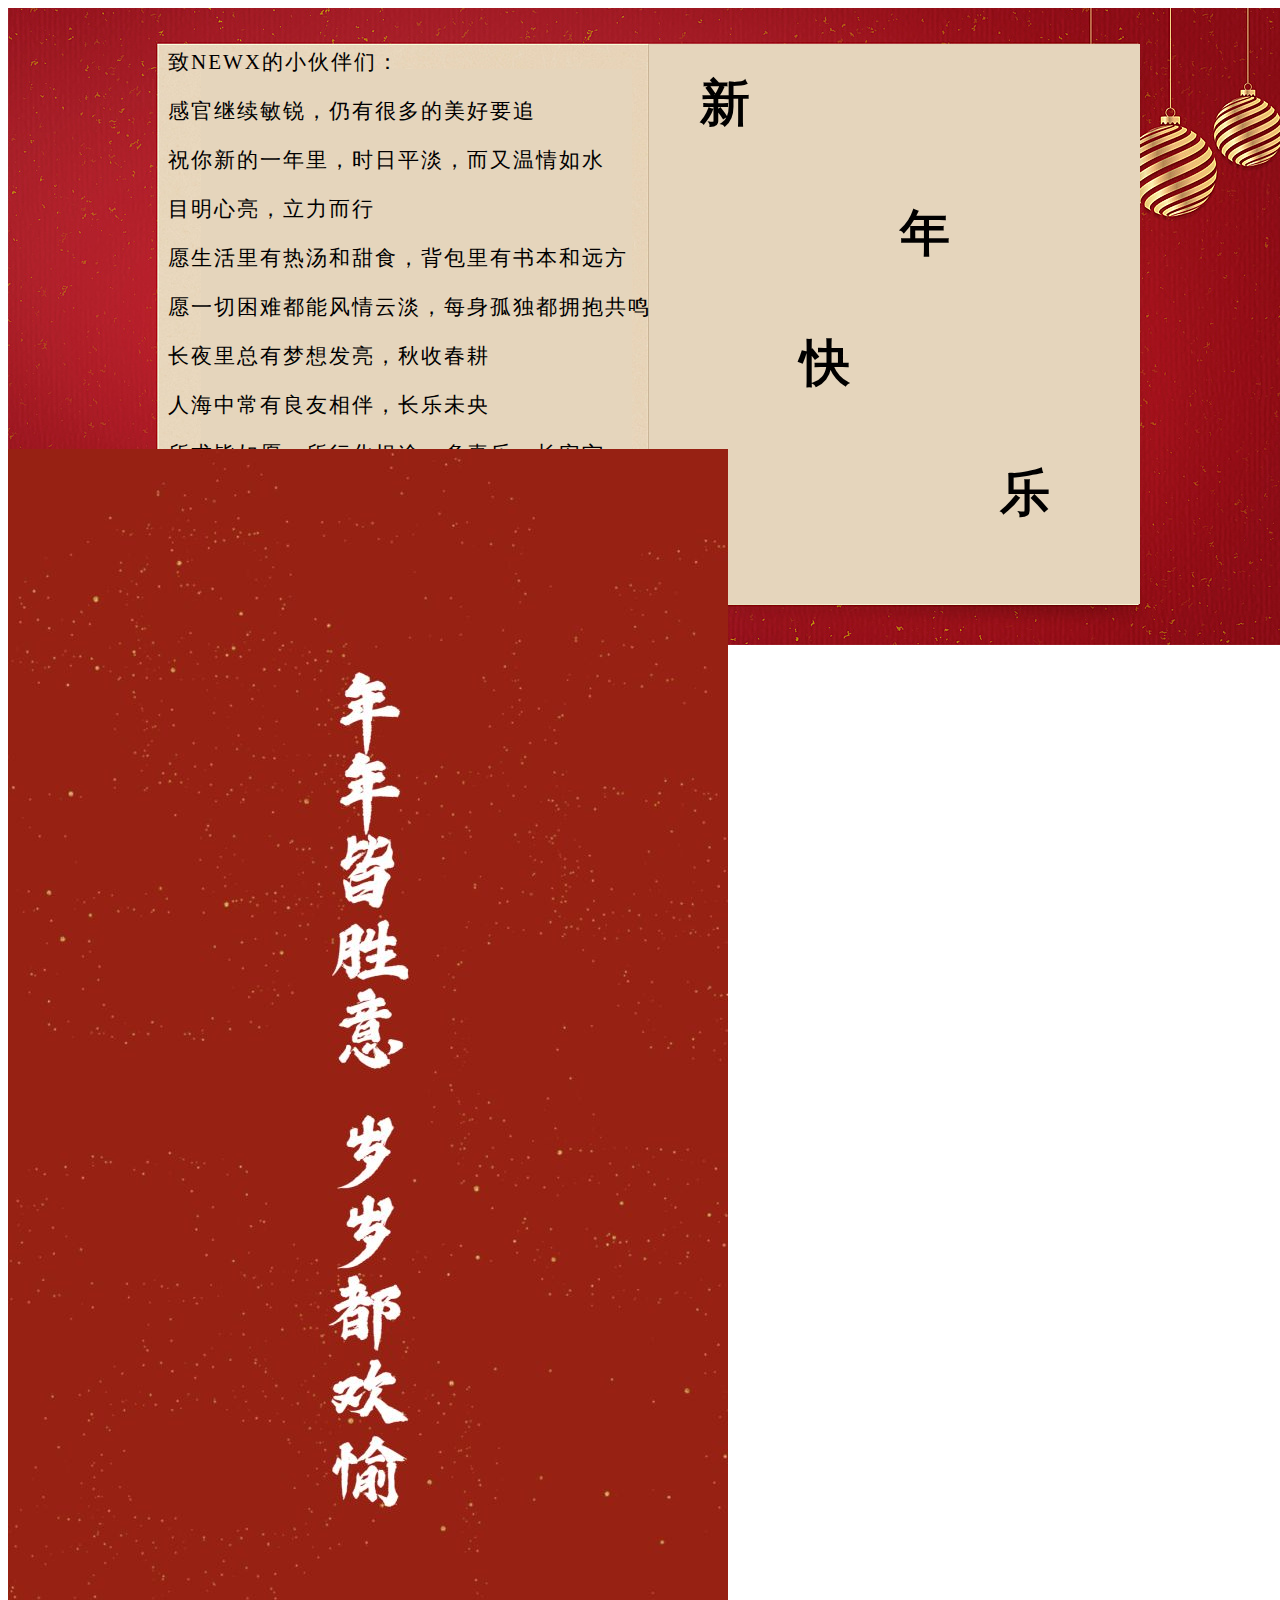
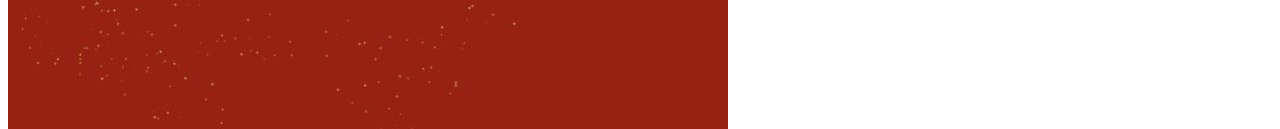
<file: 2020/02/04/贺卡/index.html>
<html>
    <head>
        <meta charset="utf-8">
        <title>新年快乐</title>
        <link rel="stylesheet" type="text/css" href="https://Aragornss.github.io/css/style1.css">
        <body>
        <div >
            <div>
                <img src="https://Aragornss.github.io/img/card1.png"/>
            </div>
            <div>
                <img src="https://Aragornss.github.io/img/card2.png"/>
                <p>致NEWX的小伙伴们：</p>
                <p>感官继续敏锐，仍有很多的美好要追</p>
                <p>祝你新的一年里，时日平淡，而又温情如水</p>
                <p>目明心亮，立力而行</p>
                <p>愿生活里有热汤和甜食，背包里有书本和远方</p>
                <p>愿一切困难都能风情云淡，每身孤独都拥抱共鸣</p>
                <p>长夜里总有梦想发亮，秋收春耕</p>
                <p>人海中常有良友相伴，长乐未央</p>
                <p>所求皆如愿，所行化坦途，多喜乐，长安宁</p>
                <h class="p1" style="top: 70px; left: 700px;">新</h>
                <h class="p1" style="top: 200px; left:900px;">年</h>
                <h class="p1" style="top: 330px; left: 800px;">快</h>
                <h class="p1" style="top: 460px; left: 1000px;">乐</h>
            </div>
            <div>
                <img src="https://Aragornss.github.io/img/card3.jpg"/>
            </div>
        </div>
        </body>
    </head>
</html>
</file>
